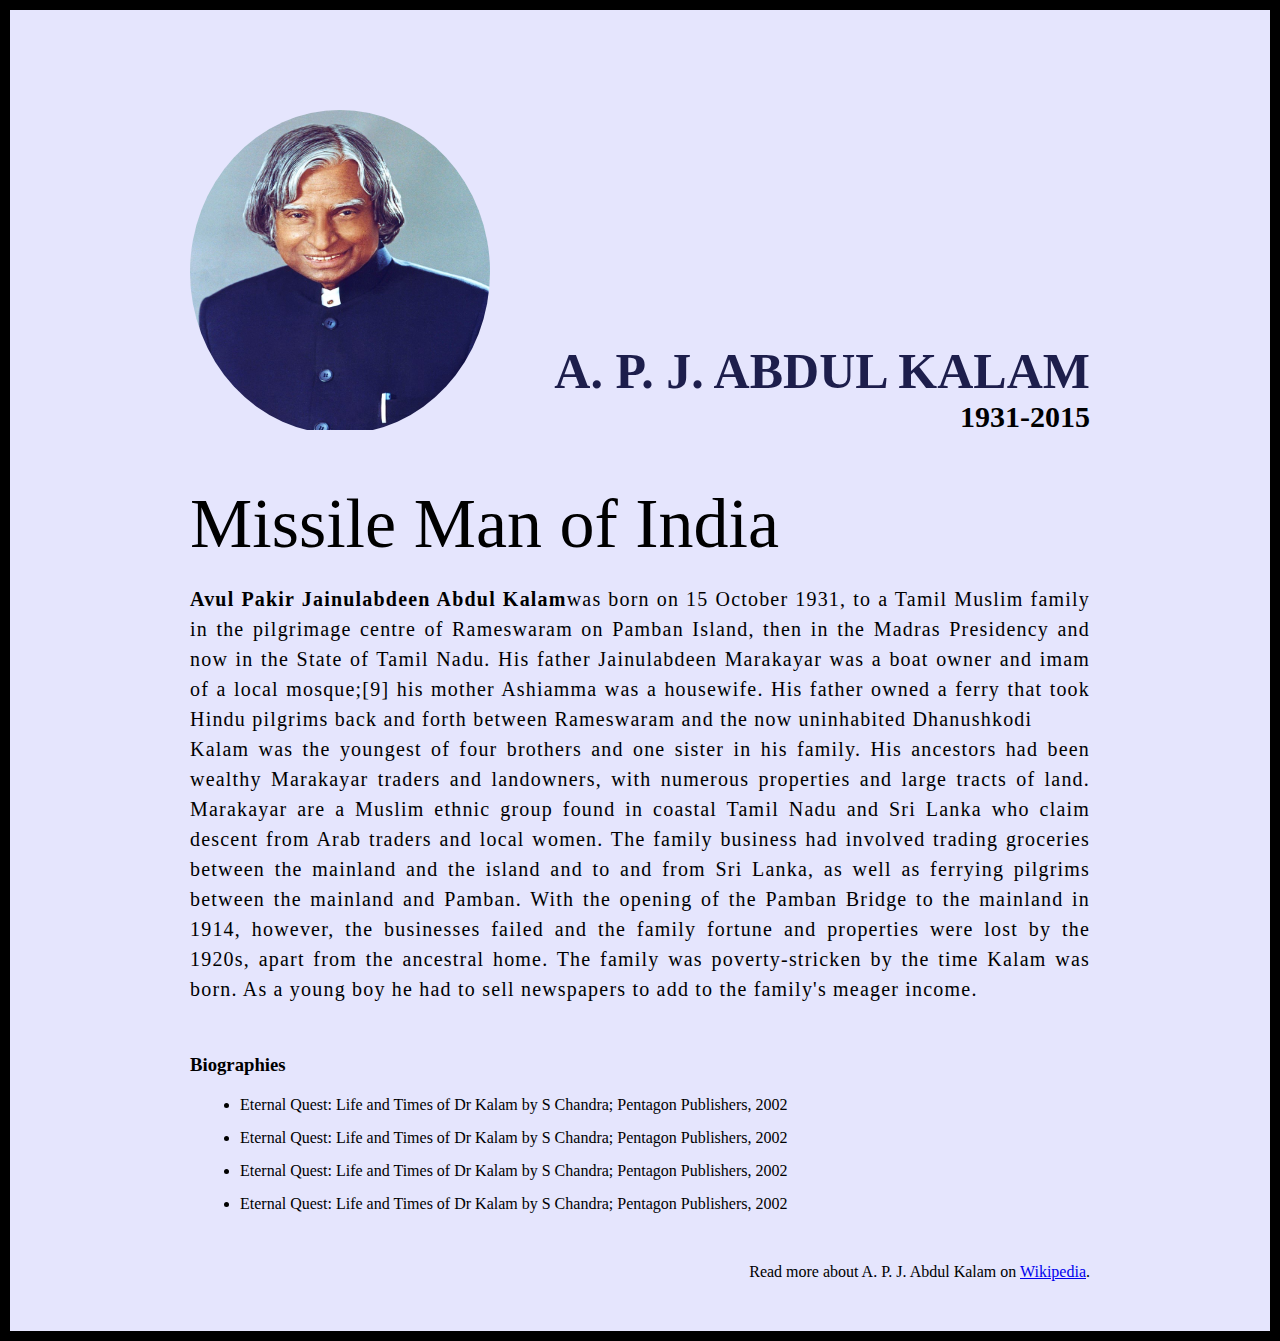
<file: Project 01/index.htm>
<!DOCTYPE html>
<html lang="en">
<head>
    <meta charset="UTF-8">
    <meta name="viewport" content="width=device-width, initial-scale=1.0">
    <title>The Tribute Website | A. P. J. Abdul Kalam</title>
    <link rel="stylesheet" href="index.css">
</head>
<body>
    
    <div class="container">
        <div class="content">
          <section class="top_section">
            <div class="image_container">
                <img src="./Images/APJ.jpg" alt="Tribute" >
            </div>
          <div>
            <h1>A. P. J. Abdul Kalam</h1>
            <h4>1931-2015</h4>
          </div>
          </section>

         <section class="about_section">
          <h2>Missile Man of India</h2>
          <p>
            <b>Avul Pakir Jainulabdeen Abdul Kalam</b>was born on 15 October 1931, to a Tamil Muslim family in the pilgrimage centre of Rameswaram on Pamban Island, then in the Madras Presidency and now in the State of Tamil Nadu. His father Jainulabdeen Marakayar was a boat owner and imam of a local mosque;[9] his mother Ashiamma was a housewife. His father owned a ferry that took Hindu pilgrims back and forth between Rameswaram and the now uninhabited Dhanushkodi</p>
            <p>Kalam was the youngest of four brothers and one sister in his family. His ancestors had been wealthy Marakayar traders and landowners, with numerous properties and large tracts of land. Marakayar are a Muslim ethnic group found in coastal Tamil Nadu and Sri Lanka who claim descent from Arab traders and local women. The family business had involved trading groceries between the mainland and the island and to and from Sri Lanka, as well as ferrying pilgrims between the mainland and Pamban. With the opening of the Pamban Bridge to the mainland in 1914, however, the businesses failed and the family fortune and properties were lost by the 1920s, apart from the ancestral home. The family was poverty-stricken by the time Kalam was born. As a young boy he had to sell newspapers to add to the family's meager income.</p>
         </section>

         <section class="biography_section">
          <h3>Biographies</h3>
          <ul>
            <li>Eternal Quest: Life and Times of Dr Kalam by S Chandra; Pentagon Publishers, 2002</li>
            <li>Eternal Quest: Life and Times of Dr Kalam by S Chandra; Pentagon Publishers, 2002</li>
            <li>Eternal Quest: Life and Times of Dr Kalam by S Chandra; Pentagon Publishers, 2002</li>
            <li>Eternal Quest: Life and Times of Dr Kalam by S Chandra; Pentagon Publishers, 2002</li>

          </ul>
         </section>

         <footer><p>Read more about A. P. J. Abdul Kalam on <a href="https://en.wikipedia.org/wiki/A._P._J._Abdul_Kalam">Wikipedia</a>.</p></footer>
        </div>
    </div>

</body>
</html>
</file>
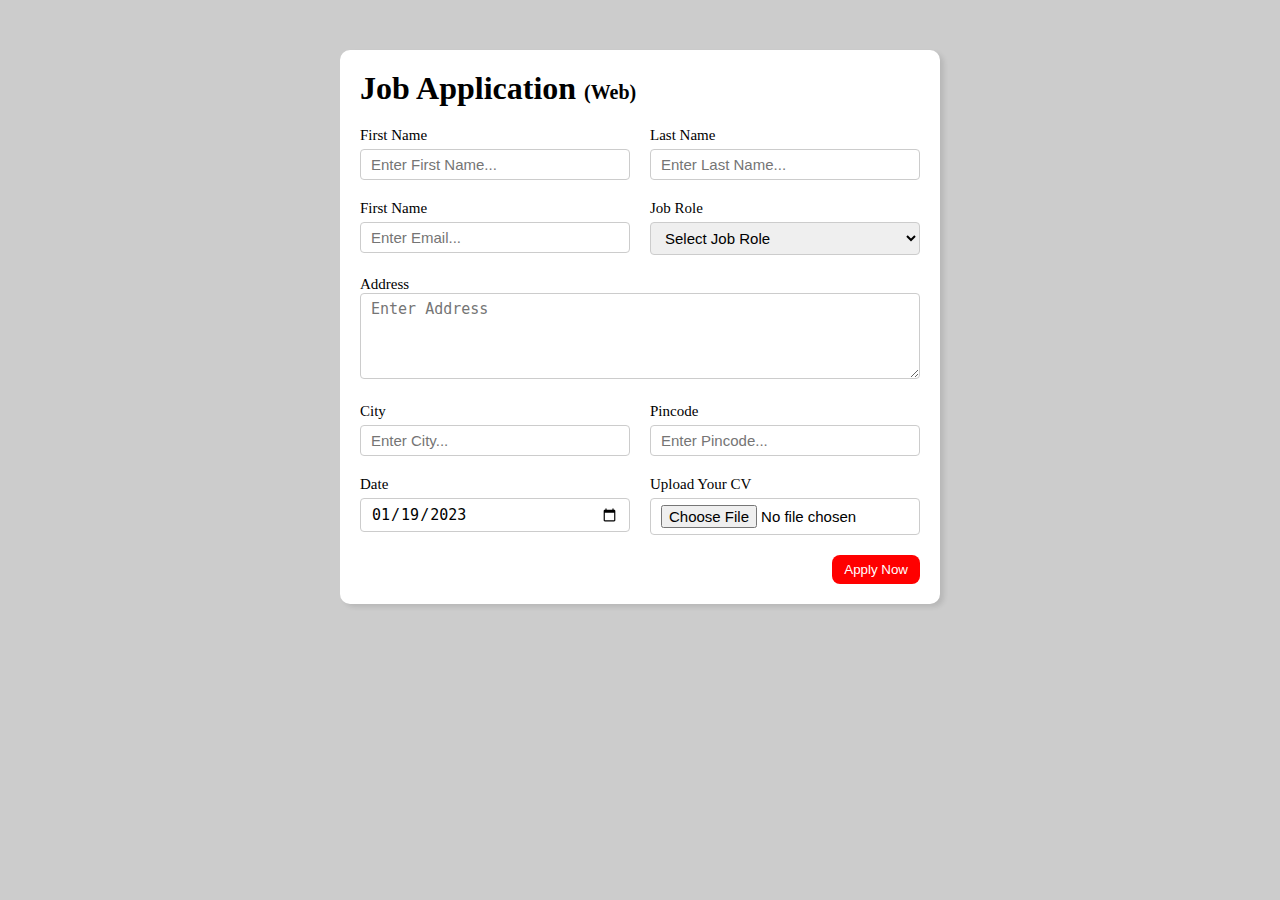
<file: Project 02/index.htm>
<!DOCTYPE html>
<html lang="en">
<head>
    <meta charset="UTF-8">
    <meta name="viewport" content="width=device-width, initial-scale=1.0">
    <title>Job Application</title>
    <link rel="stylesheet" href="style.css">
</head>
<body>
    <div class="container">
      <div class="apply_box">
        <h1>Job Application <span class="title_small">(Web)</span></h1>
        <form action="">
            <div class="form_container">
                <div class="form_control">
                    <label for="first_name">First Name</label>
                    <input type="text" id="first_name" name="first_name" placeholder="Enter First Name...">
                </div>
                <div class="form_control">
                    <label for="last_name">Last Name</label>
                    <input type="text" id="last_name" name="last_name" placeholder="Enter Last Name...">
                </div>
                <div class="form_control">
                    <label for="email">First Name</label>
                    <input type="email" id="email" name="email" placeholder="Enter Email...">
                </div>
                <div class="form_control">
                    <label for="job_role">Job Role</label>
                    <select name="job_role" id="job_role">
                        <option value="">Select Job Role</option>
                        <option value="frontend">Frontend Developer</option>
                        <option value="backend">Backend Developer</option>
                        <option value="full_stack">Full Stack Developer</option>
                        <option value="ui_ux">UI UX Designer</option>
                    </select>
                </div>
                <div class="textarea_control">
                    <label for="address">Address</label>
                   <textarea name="address" id="address" cols="50" rows="4" placeholder="Enter Address"></textarea>
                </div>
                <div class="form_control">
                    <label for="city">City</label>
                    <input type="text" id="city" name="city" placeholder="Enter City...">
                </div>
                <div class="form_control">
                    <label for="pincode">Pincode</label>
                    <input type="number" id="pincode" name="pincode" placeholder="Enter Pincode...">
                </div>
                <div class="form_control">
                    <label for="date">Date</label>
                    <input value="2023-01-19" type="date" id="date" name="date">
                </div>
                <div class="form_control">
                    <label for="upload">Upload Your CV</label>
                    <input type="file" id="upload" name="upload">
                </div>
            </div>
            <div class="button_container">
                <button type="submit">Apply Now</button>
            </div>

        </form>
      </div>

    </div>
    
</body>
</html>
</file>
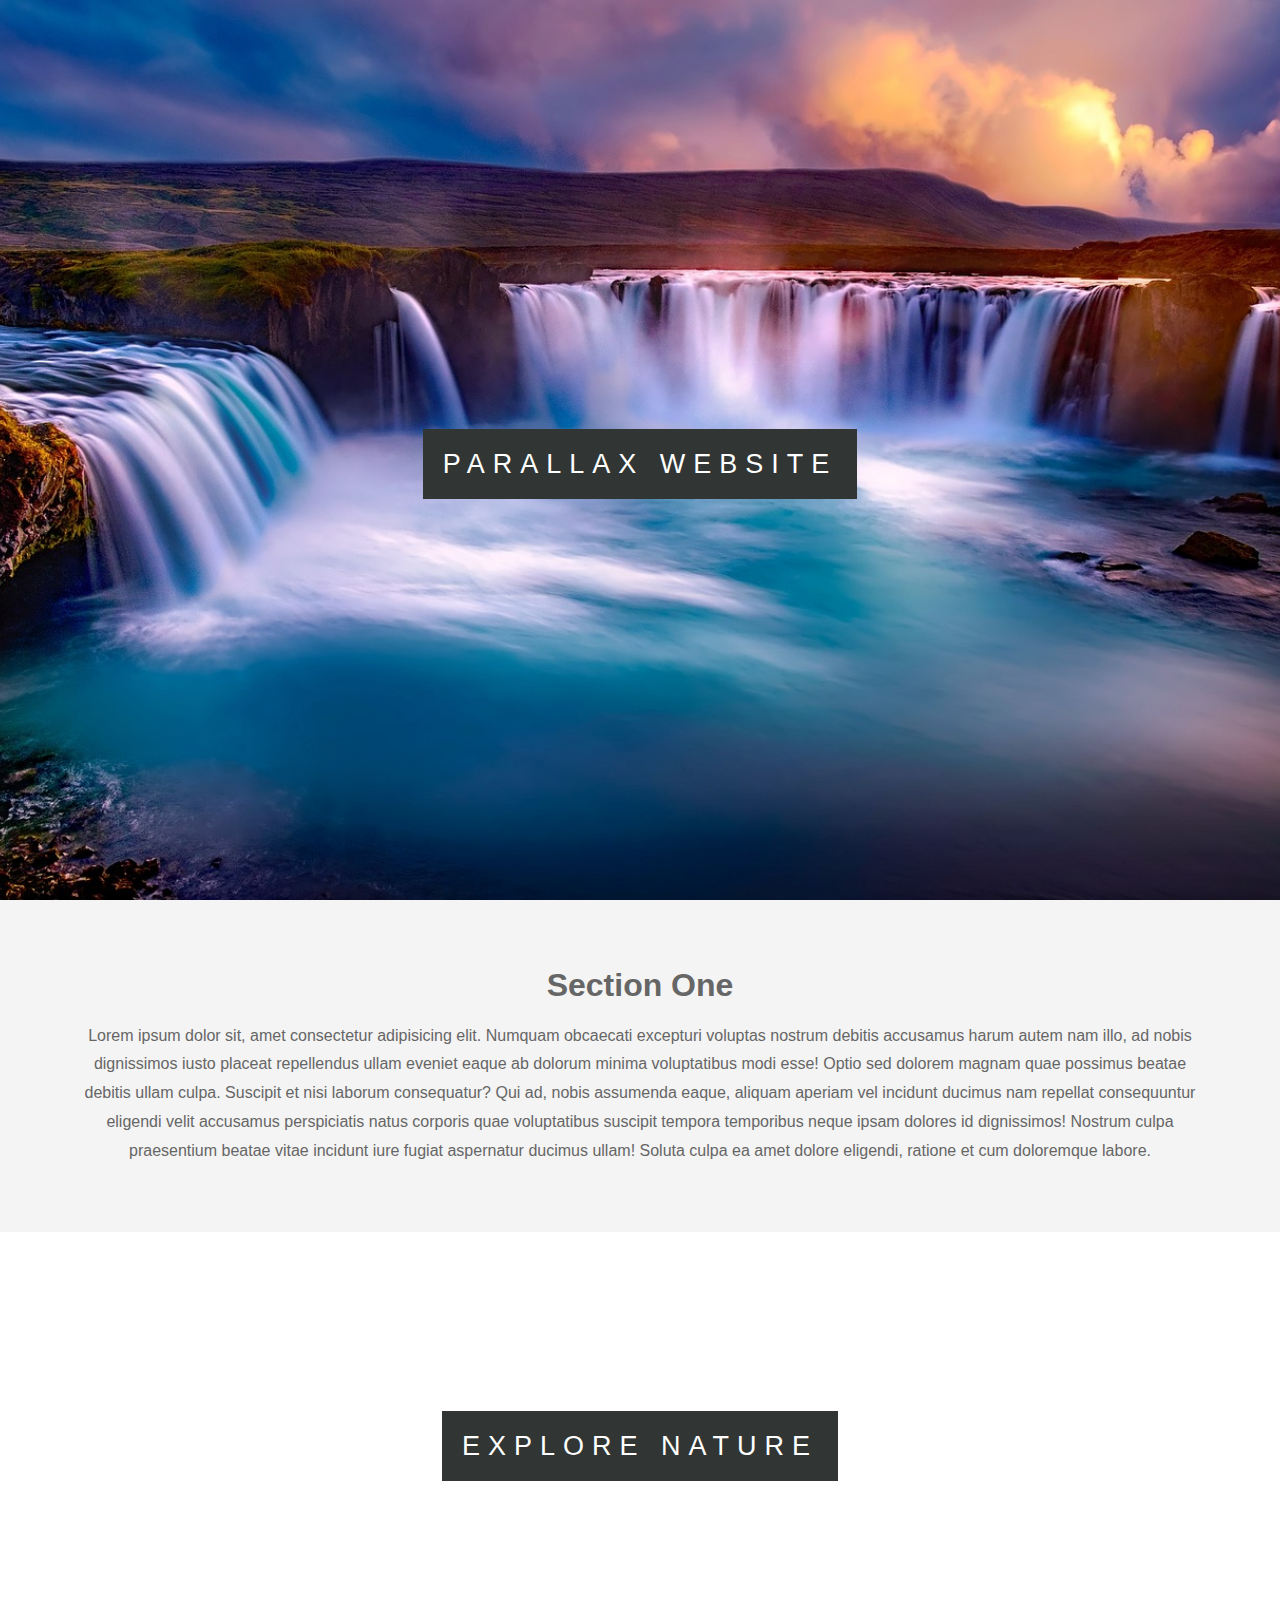
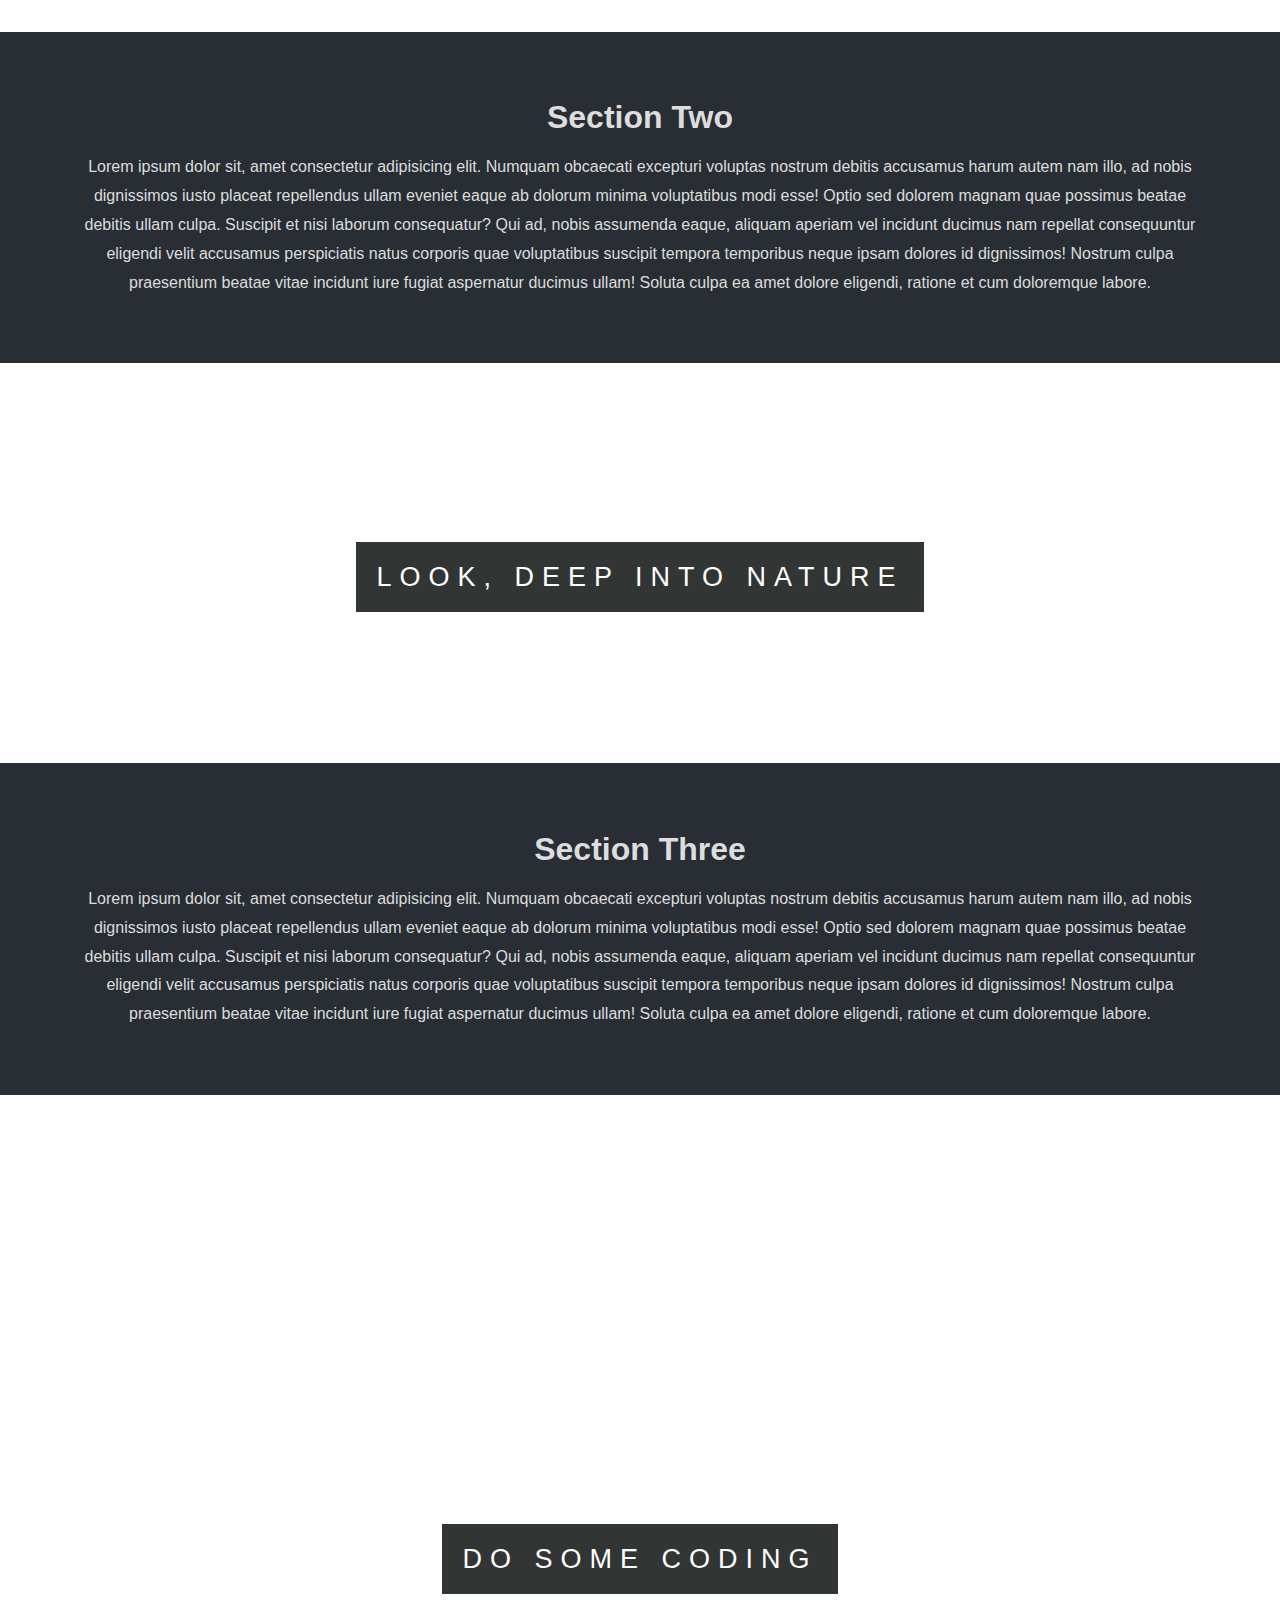
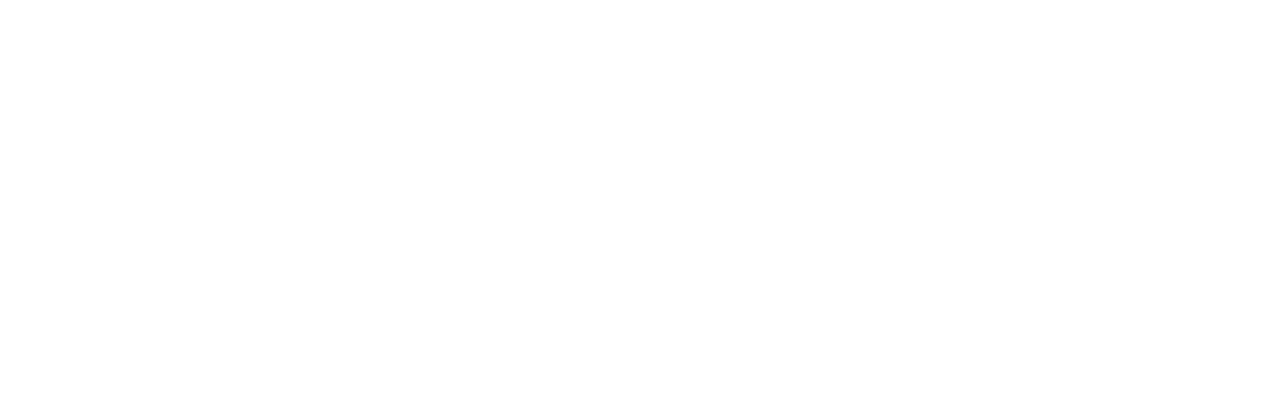
<file: Project 03/index.htm>
<!DOCTYPE html>
<html lang="en">
<head>
    <meta charset="UTF-8">
    <meta name="viewport" content="width=device-width, initial-scale=1.0">
    <title>Parallax Website</title>
    <link rel="stylesheet" href="style.css">
</head>
<body>
    <section class="img1">
        <div class="ptext1">
            <span class="textBg">Parallax Website</span>
        </div>
    </section>
    <section class="section section-ligt">
        <h1>Section One</h1>
        <p>Lorem ipsum dolor sit, amet consectetur adipisicing elit. Numquam obcaecati excepturi voluptas nostrum debitis accusamus harum autem nam illo, ad nobis dignissimos iusto placeat repellendus ullam eveniet eaque ab dolorum minima voluptatibus modi esse! Optio sed dolorem magnam quae possimus beatae debitis ullam culpa. Suscipit et nisi laborum consequatur? Qui ad, nobis assumenda eaque, aliquam aperiam vel incidunt ducimus nam repellat consequuntur eligendi velit accusamus perspiciatis natus corporis quae voluptatibus suscipit tempora temporibus neque ipsam dolores id dignissimos! Nostrum culpa praesentium beatae vitae incidunt iure fugiat aspernatur ducimus ullam! Soluta culpa ea amet dolore eligendi, ratione et cum doloremque labore.</p>
    </section>
    <section class="img2">
        <div class="ptext1">
            <span class="textBg">Explore Nature</span>
        </div>
    </section>
    <section class="section section-dark">
        <h1>Section Two</h1>
        <p>Lorem ipsum dolor sit, amet consectetur adipisicing elit. Numquam obcaecati excepturi voluptas nostrum debitis accusamus harum autem nam illo, ad nobis dignissimos iusto placeat repellendus ullam eveniet eaque ab dolorum minima voluptatibus modi esse! Optio sed dolorem magnam quae possimus beatae debitis ullam culpa. Suscipit et nisi laborum consequatur? Qui ad, nobis assumenda eaque, aliquam aperiam vel incidunt ducimus nam repellat consequuntur eligendi velit accusamus perspiciatis natus corporis quae voluptatibus suscipit tempora temporibus neque ipsam dolores id dignissimos! Nostrum culpa praesentium beatae vitae incidunt iure fugiat aspernatur ducimus ullam! Soluta culpa ea amet dolore eligendi, ratione et cum doloremque labore.</p>
    </section>
    <section class="img3">
        <div class="ptext1">
            <span class="textBg">LOOK, DEEP INTO Nature</span>
        </div>
    </section>
    <section class="section section-dark">
        <h1>Section Three</h1>
        <p>Lorem ipsum dolor sit, amet consectetur adipisicing elit. Numquam obcaecati excepturi voluptas nostrum debitis accusamus harum autem nam illo, ad nobis dignissimos iusto placeat repellendus ullam eveniet eaque ab dolorum minima voluptatibus modi esse! Optio sed dolorem magnam quae possimus beatae debitis ullam culpa. Suscipit et nisi laborum consequatur? Qui ad, nobis assumenda eaque, aliquam aperiam vel incidunt ducimus nam repellat consequuntur eligendi velit accusamus perspiciatis natus corporis quae voluptatibus suscipit tempora temporibus neque ipsam dolores id dignissimos! Nostrum culpa praesentium beatae vitae incidunt iure fugiat aspernatur ducimus ullam! Soluta culpa ea amet dolore eligendi, ratione et cum doloremque labore.</p>
    </section>
    <section class="img1">
        <div class="ptext1">
            <span class="textBg">DO SOME CODING</span>
        </div>
    </section>
</body>
</html>
</file>
<file: Project 01/index.css>
*{
    margin: 0;
    padding: 0;
    box-sizing: border-box  ;
}

.container{
    background-color: #e5e5fd;
    min-height: 100vh;
    border: 10px solid black;
}

.content{
    max-width: 900px;
    margin: 0 auto;
}

.top_section{
    margin-top: 100px;
    display: flex;
    justify-content: space-between;
    align-items: flex-end;

}

.top_section h1{
    font-size: 50px;
    font-weight: bold;
    color: #1d1e4c;
    text-transform: uppercase;
}


.top_section h4{
    font-size: 30px;
    text-align: end;
}

.image_container{
    border-radius: 50%;
    overflow:  hidden;
}

.image_container img{
    width: 300px;
    height: 320px;
}

.about_section{
    margin-top: 50px;
}

.about_section h2{
    font-size: 70px;
    font-weight: 400;
    margin-bottom: 20px;
}

.about_section p{
    font-size: 20px;
    line-height: 30px;
    letter-spacing: 1.2px;
    text-align: justify;
}

.biography_section{

   margin: 50px 0;

}


.biography_section h3{
    margin-bottom: 20px;
}


.biography_section ul{
    margin-left: 50px;
}

.biography_section li{
    margin-bottom: 15px;
}


footer{
    margin: 50px 0;
}

footer p{
    text-align: end;
}
</file>
<file: Project 02/style.css>
*{
    margin: 0;
    padding: 0;
    box-sizing: border-box;
}


body{
    background-color: #ccc;
}

.container{
    max-width: 900px;
    margin: 0 auto;
}

.apply_box{
      max-width: 600px;
      padding: 20px;
      background-color: white;
      margin: 0 auto;
      margin-top: 50px;
      box-shadow: 4px 3px 5px rgba(1, 1, 1, 0.1);
      border-radius: 10px;
}

.title_small{
    font-size: 20px;
}

.form_container{
    margin-top: 20px;
    display: grid;
    grid-template-columns: repeat(auto-fit,minmax(200px,1fr));
    gap: 20px;
}


.form_control{
    display: flex;
    flex-direction: column;
}

label{
    font-size: 15px;
    margin-bottom: 5px;
}

input,select,textarea{
padding: 6px 10px;
border: 1px solid #ccc;
border-radius: 4px;
font-size: 15px;
}


input:focus{
    outline-color: red;
}


.button_container{
    display: flex;
    justify-content: end;
    margin-top: 20px;
}

button{
    background-color: red;
    border: transparent solid 2px;
    padding: 5px 10px;
    color: white;
    border-radius: 8px;
    transition: 0.3s ease-in;
}

button:hover{
    background-color: #ccc;
    border: 2px solid red;
    color: black;
    transition: 0.3s ease-out;
}

.textarea_control{
    grid-column: 1/span 2;
}

.textarea_control textarea{
    width: 100%;
}

@media(max-width:460px){
    .textarea_control{
        grid-column: 1/span 1   ;
    }
}
</file>
<file: Project 03/style.css>
html,body{
    height: 100%;
    margin: 0;
    font-size: 16px;
    font-family: "Lato",sans-serif;
    font-weight: 400;
    line-height: 1.8em;
    color: #666;
}

.img1
{
    background-image: url(Images/Img1.jpg);
    min-height: 100%;
}

.img2
{
    background-image: url(Images/Img2.jpg);
    min-height: 400px;
}
.img3
{
    background-image: url(Images/Img3.jpg);
    min-height: 400px;
}


.img1, .img2, .img3
{
   
    position: relative;
    background-position: center;
    background-size: cover;
    background-repeat: no-repeat;
    background-attachment: fixed;
}

.ptext1{
     position: absolute;
     top: 50%;
     width: 100%;
     text-align: center;
     color: black;
     font-size: 27px;
     letter-spacing: 8px;
     text-transform: uppercase;
}

.textBg{
    background: #313534;
    color: #fff;
    padding: 20px;
}

.section{
    padding: 50px 80px;
    text-align: center;
}

.section-ligt{
    background-color: #f4f4f4;
    color: #666;
}

.section-dark{
    background-color: #282e34;
    color: #ddd;
}
</file>
